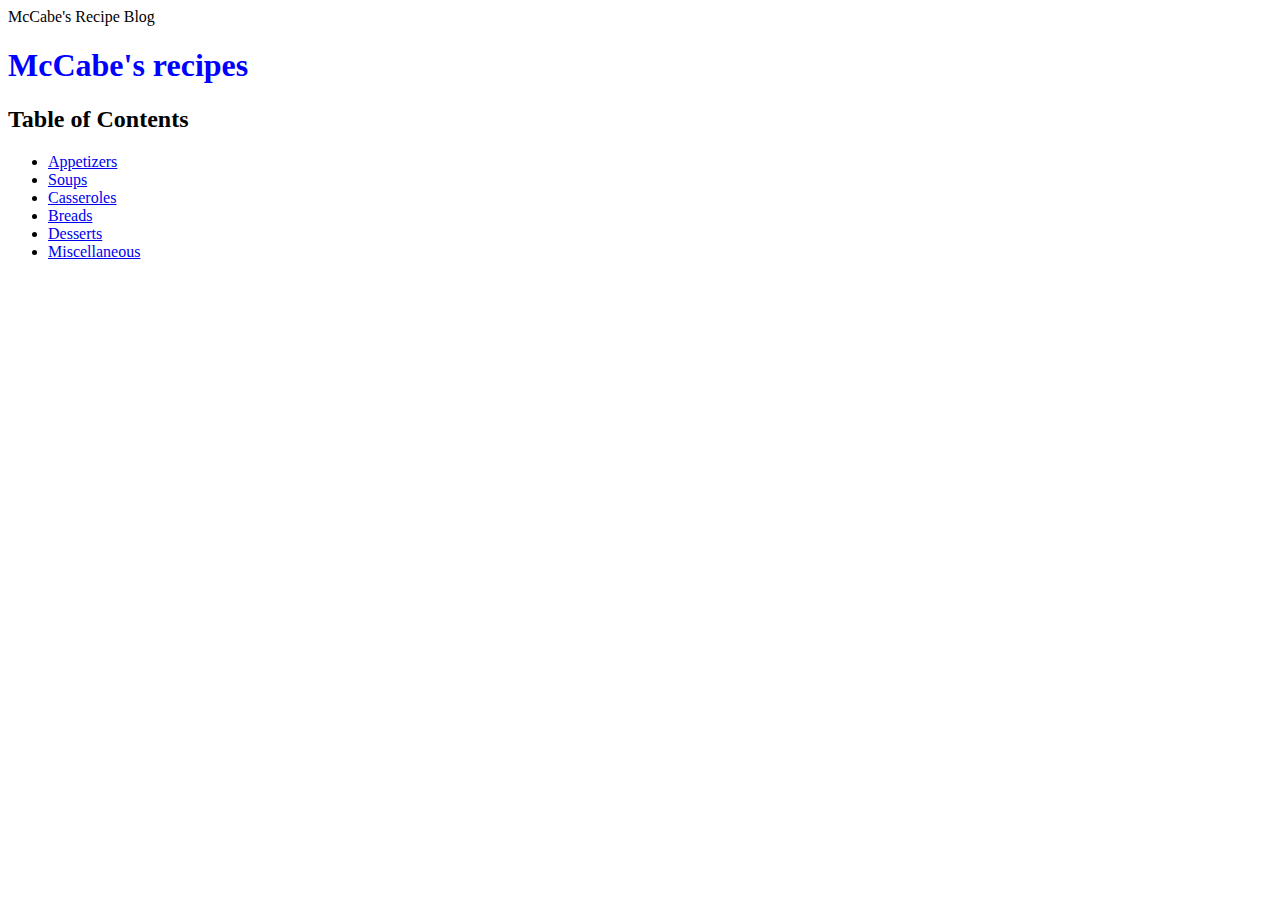
<file: unit_1/index.html>
<!DOCTYPE html>
<html>
<title>McCabe's Recipe Blog</title>
     <head>
     	<link rel="stylesheet" type="text/css" href="css/style.css">
     	<title>McCabe's Recipe Blog</title>
McCabe's Recipe Blog 
     </head>
     <body>
     	<h1>McCabe's recipes</h1>
<p>
	<h2>Table of Contents</h2>
	<ul>
<li><a href="#">Appetizers</a></li>
<li><a href="#">Soups</a></li>
<li><a href="#">Casseroles</a></li>
<li><a href="#">Breads</a></li>
<li><a href="#">Desserts</a></li>
<li><a href="#">Miscellaneous</a></li>
</ul>
</p>
     </body>
</html>
</file>
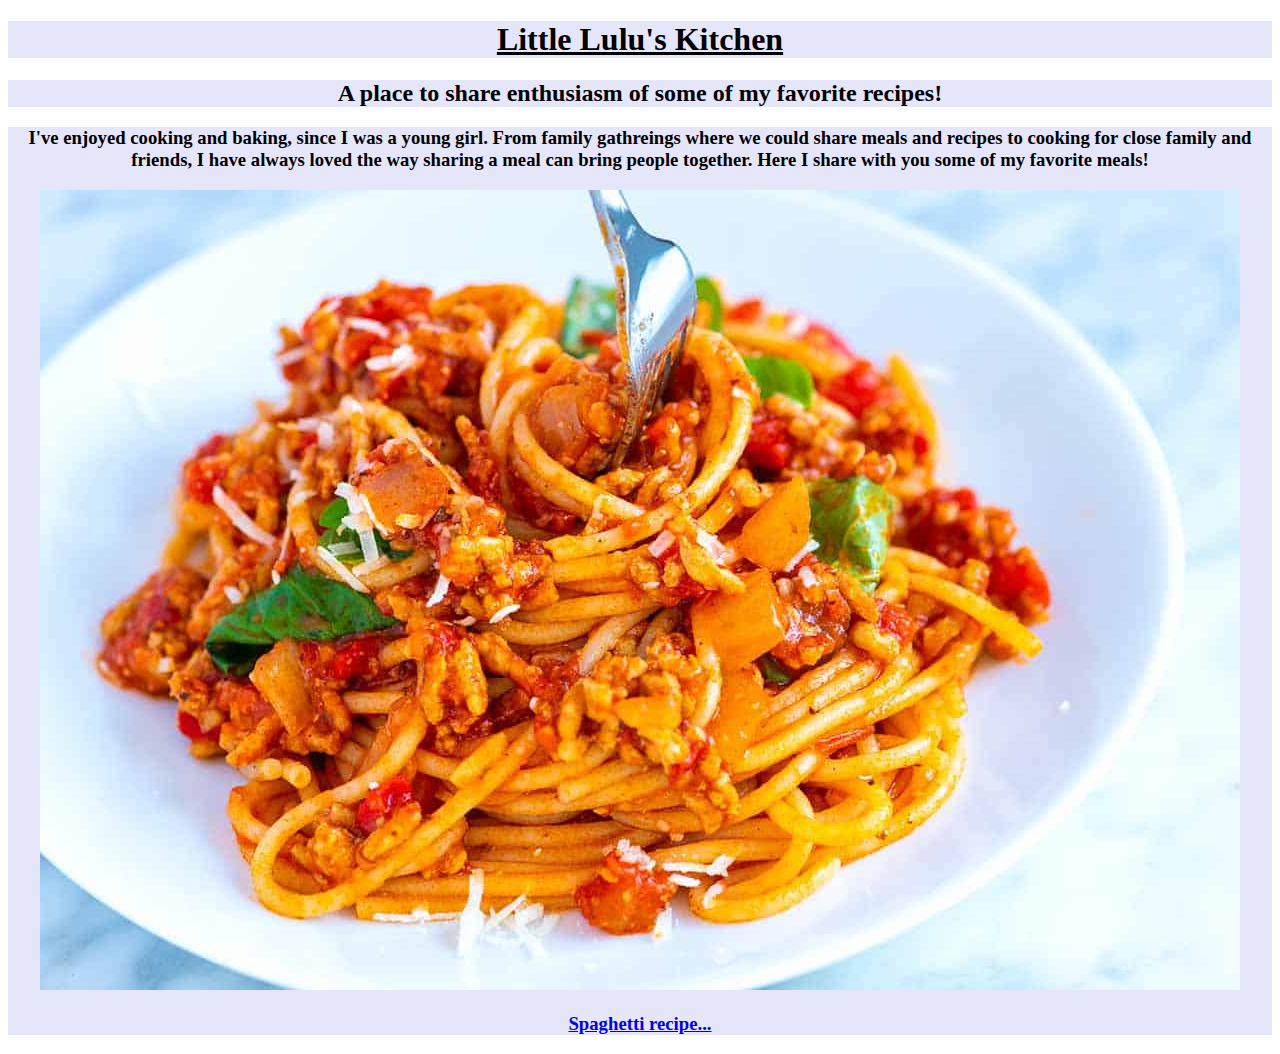
<file: unit_3/index.html>
<!DOCTYPE html>
<html>
<head>
	<title>Lulu's Little Kitchen</title>
	<link rel="stylesheet" type="text/css" href="css/style.css">
</head>
<body>
<h1>Little Lulu's Kitchen</h1>
<h2>A place to share enthusiasm of some of my favorite recipes!</h2>
<h3>I've enjoyed cooking and baking, since I was a young girl. From family gathreings where we could share meals and recipes to cooking for close family and friends, I have always loved the way sharing a meal can bring people together. Here I share with you some of my favorite meals!</p>
	<img src="images/spaghetti.jpg">
	<p>	<a href="#">Spaghetti recipe...</a>
	</p>
	<p></p>

</body>
</html>
</file>
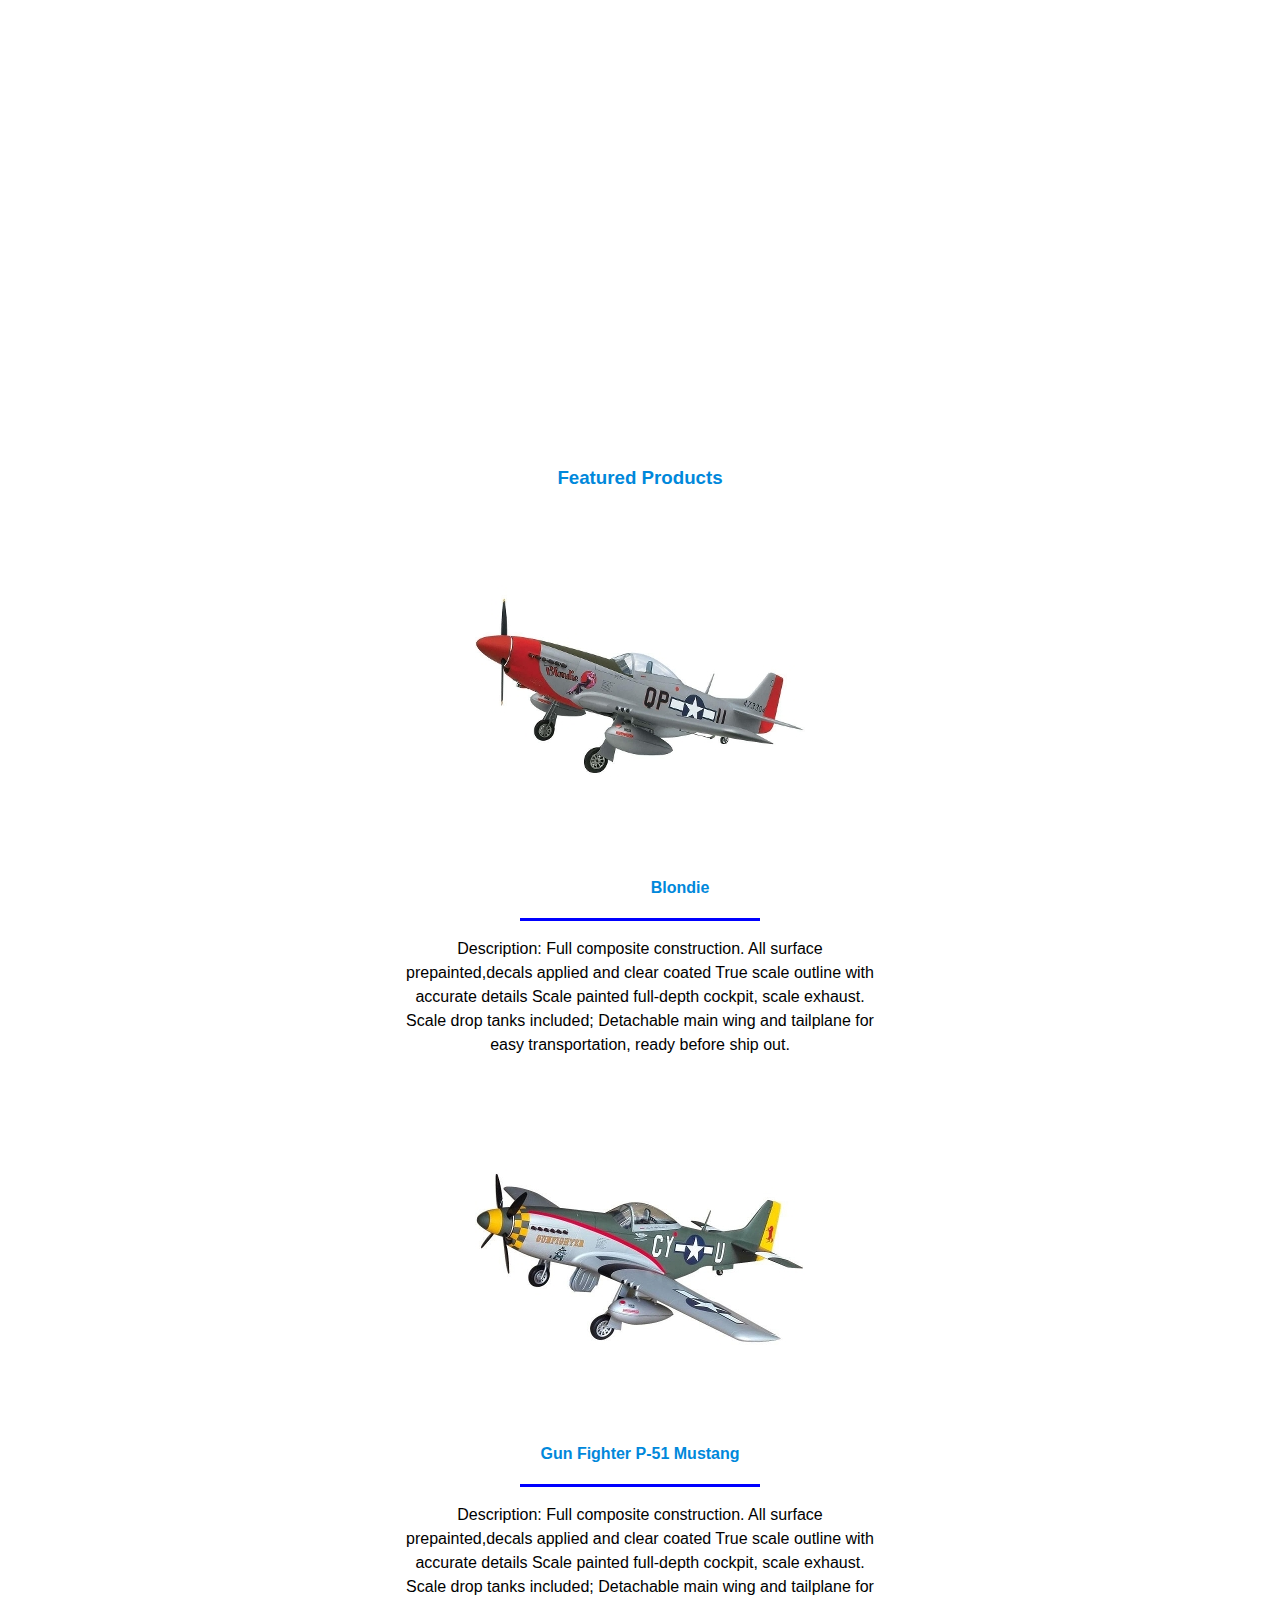
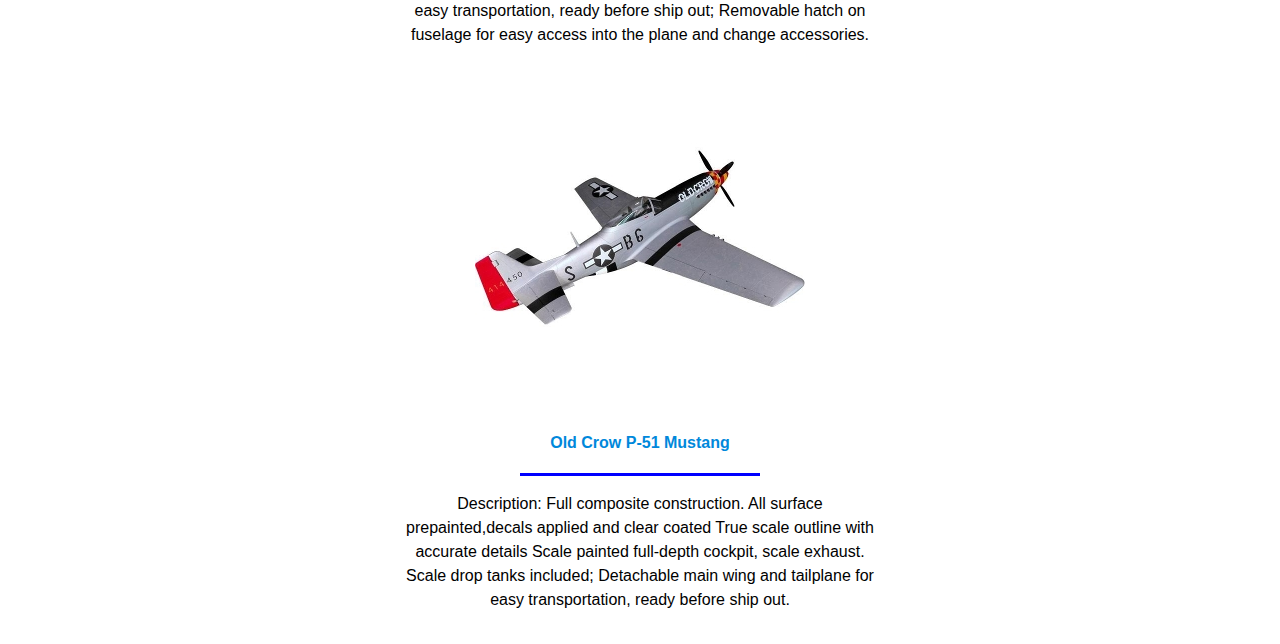
<file: unit_4/index.html>
<!DOCTYPE html>
<html>
<head>
	<meta charset="UTF-8"> 
	<title>ARFPROS</title>
	<link rel="stylesheet" type="text/css" href="css/style.css">
</head>
<body>
 <div id="sky">
            <nav>
                <a class="navlinks" href="#">Contact Us</a>
                <a class="navlinks" href="#">Shopping Cart</a>
                <a class="navlinks" href="#">Sign in</a>
                <a class="navlinks" href="#">Register</a>
            </nav>
            <header>
                <h1>ARFPROS</h1>
            </header>
        </div>
<main>
        <h3>Featured Products</h3>
            <section class="planes">
                <img src="images/blondie.jpeg" alt="Blodndie-P51 Mustang, Scale RC planes" title="Blondie P-51 mustang">
                <h4> <a class="navlinks" href="#"></a>Blondie</h4>
                <hr>
                <p>Description: Full composite construction. All surface prepainted,decals applied and clear coated True scale outline with accurate details Scale painted full-depth cockpit, scale exhaust. Scale drop tanks included; Detachable main wing and tailplane for easy transportation, ready before ship out. </p>
            </section>
            <section class="planes">
                <img src="images/gunfighter.jpeg" alt="Gun Fighter" title="Gun Fighter P-51 Mustang">
                <h4>Gun Fighter P-51 Mustang</h4>
                <hr>
                <p>Description: Full composite construction. All surface prepainted,decals applied and clear coated True scale outline with accurate details Scale painted full-depth cockpit, scale exhaust. Scale drop tanks included; Detachable main wing and tailplane for easy transportation, ready before ship out; Removable hatch on fuselage for easy access into the plane and change accessories. </p>
            </section>
            <section class="planes">
                <img src="images/oldcrow.jpeg" alt="Old Crow" title="Old Crow P-51 Mustang">
                <h4>Old Crow P-51 Mustang</h4>
                <hr>
                <p> Description: Full composite construction. All surface prepainted,decals applied and clear coated True scale outline with accurate details Scale painted full-depth cockpit, scale exhaust. Scale drop tanks included; Detachable main wing and tailplane for easy transportation, ready before ship out. </p>
            </section>
        </main>
</body>
</html>
</file>
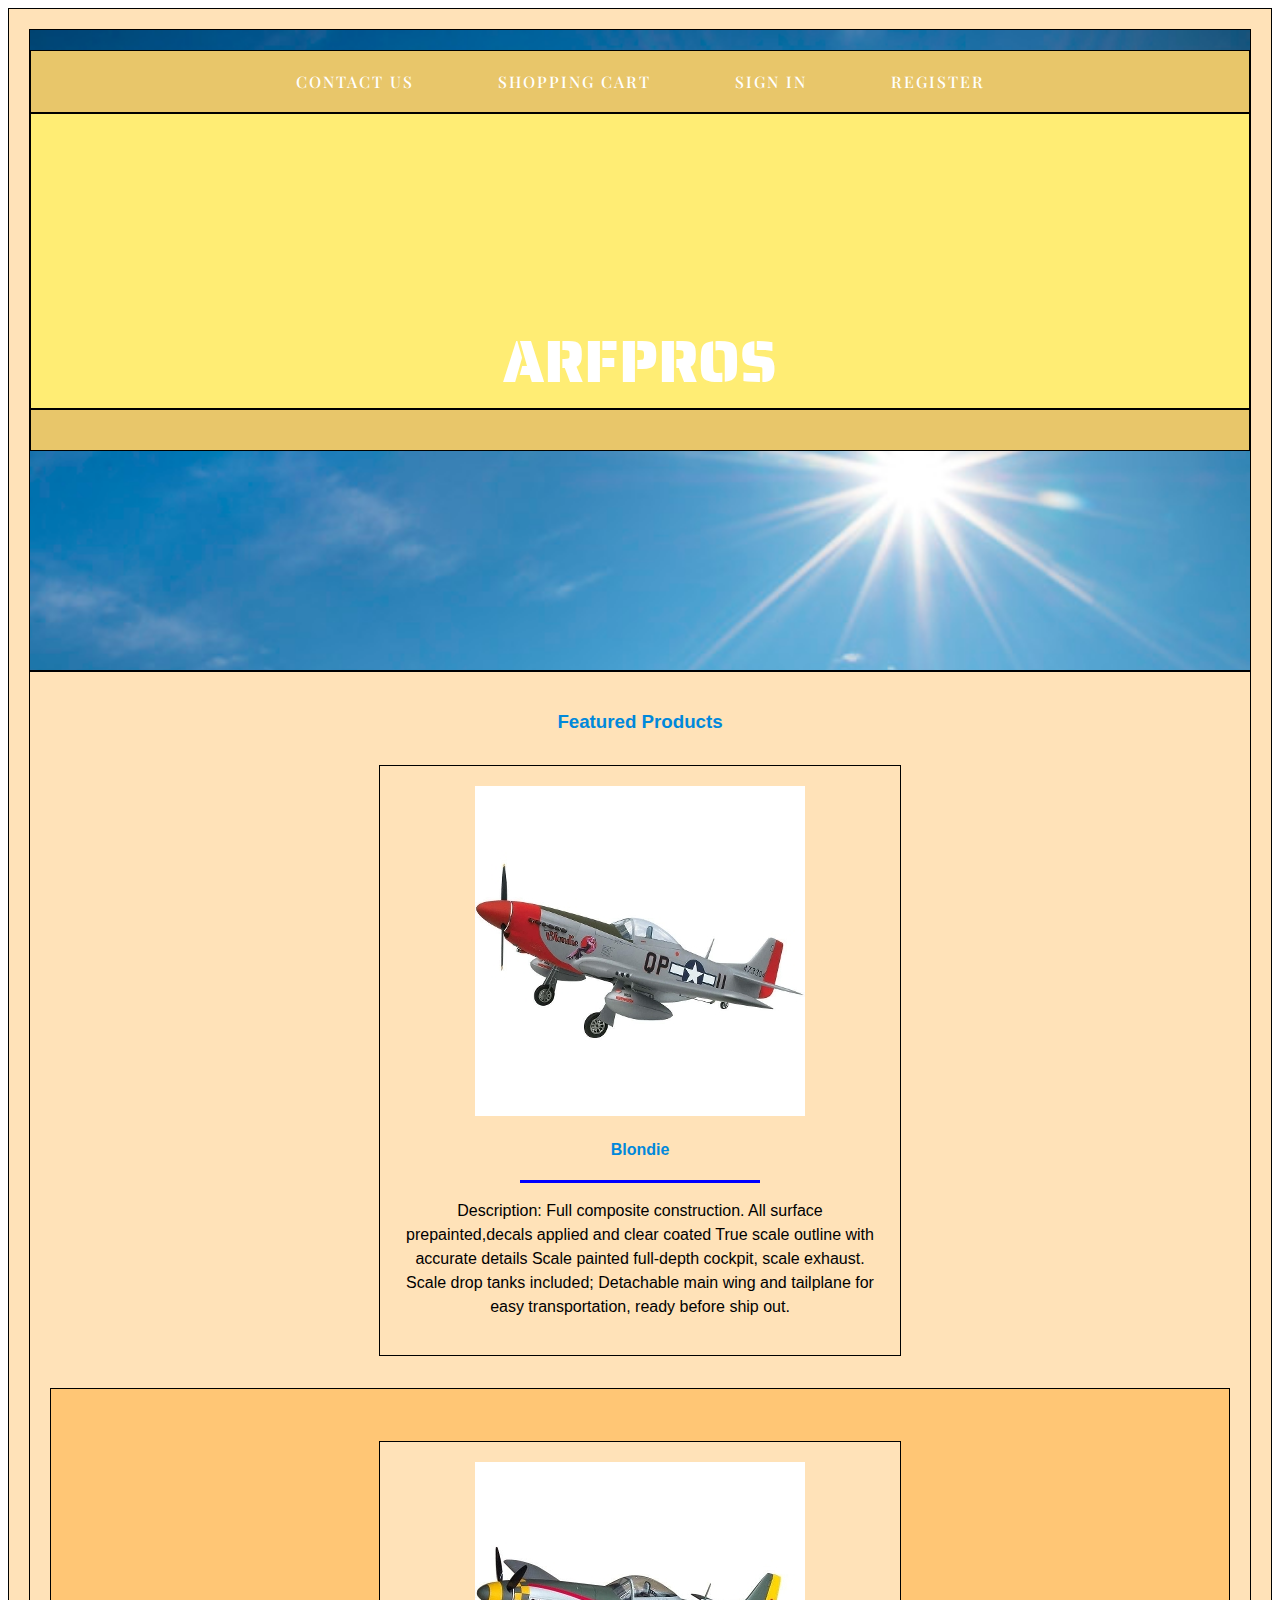
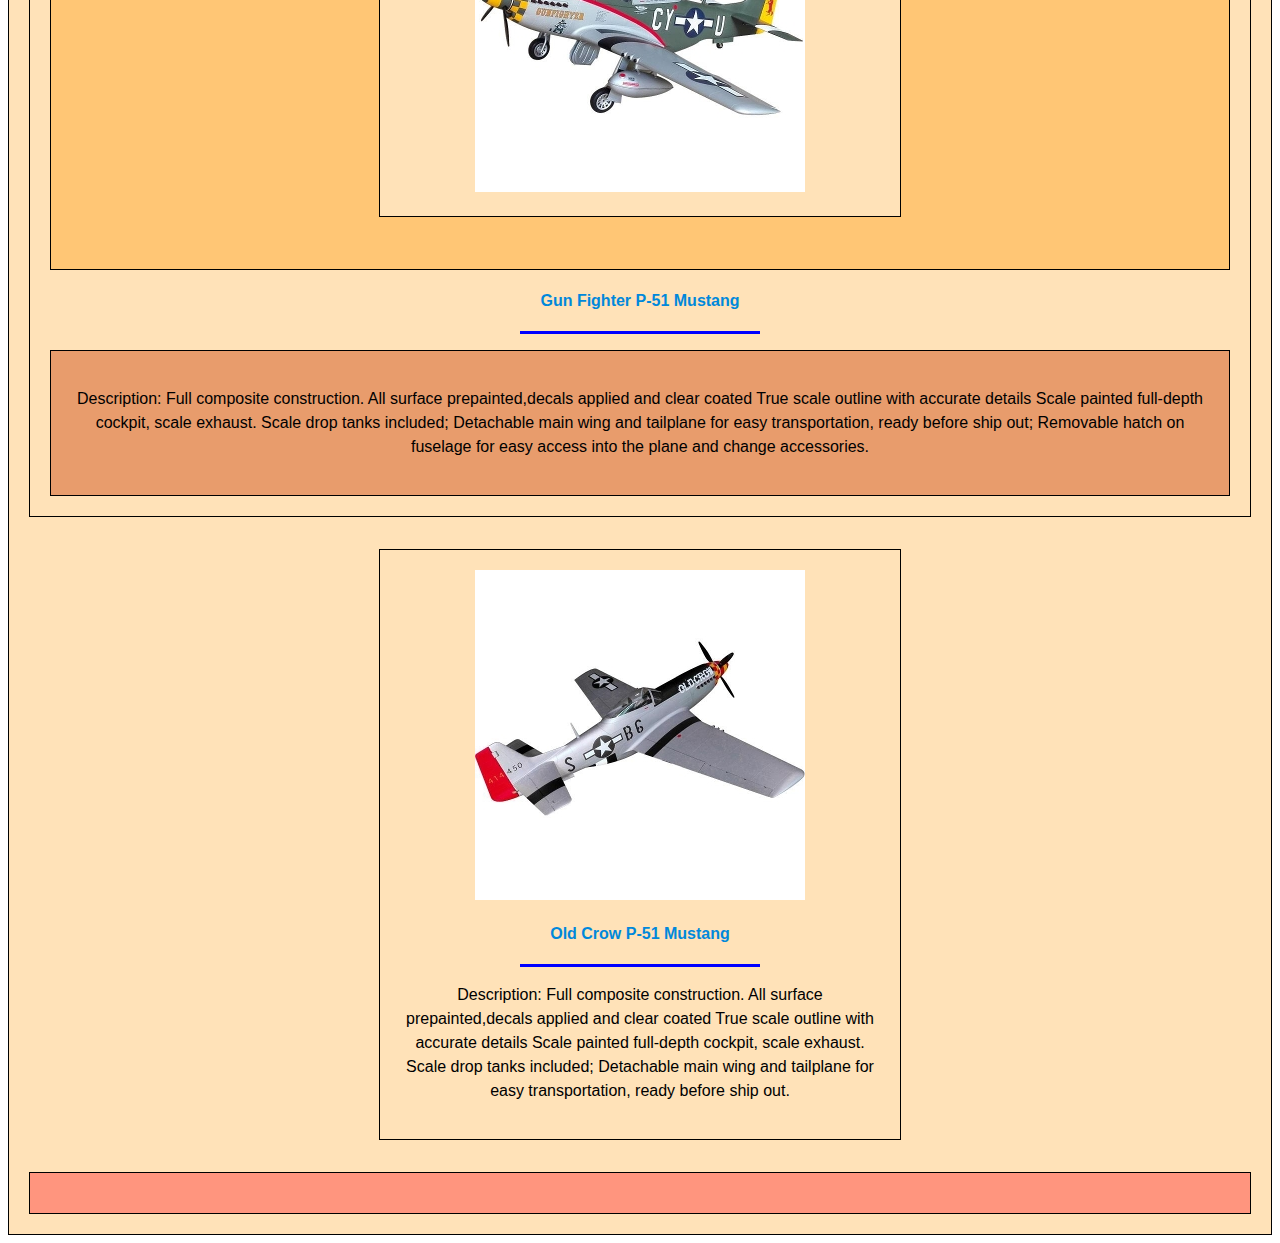
<file: unit_5/index.html>
<!DOCTYPE html>
<html>
<head>
	<meta charset="UTF-8"> 
	<title>ARFPROS</title>
	<link rel="stylesheet" type="text/css" href="css/style.css">
</head>
<body>
    <div class="wrapper">
 <div id="sky">
            <nav>
                <a class="navlinks" href="#">Contact Us</a>
                <a class="navlinks" href="#">Shopping Cart</a>
                <a class="navlinks" href="#">Sign in</a>
                <a class="navlinks" href="#">Register</a>
            </nav>
            <header>
                <h1>ARFPROS</h1>
            </header>
            <nav>

            </nav>
        </div>
<main>
    <section id="model"> 
        <h3>Featured Products</h3>
            <section class="planes">
                <img src="images/blondie.jpeg" alt="Blodndie-P51 Mustang, Scale RC planes" title="Blondie P-51 mustang">
                <h4>Blondie</h4>
                <hr>
                <p>Description: Full composite construction. All surface prepainted,decals applied and clear coated True scale outline with accurate details Scale painted full-depth cockpit, scale exhaust. Scale drop tanks included; Detachable main wing and tailplane for easy transportation, ready before ship out. </p>
            </section>
            <aside class="picture">
            <section class="planes">
                <img src="images/gunfighter.jpeg" alt="Gun Fighter" title="Gun Fighter P-51 Mustang">
            </aside>
                <h4>Gun Fighter P-51 Mustang</h4>
                <hr>
                <article class="description"> 
                <p>Description: Full composite construction. All surface prepainted,decals applied and clear coated True scale outline with accurate details Scale painted full-depth cockpit, scale exhaust. Scale drop tanks included; Detachable main wing and tailplane for easy transportation, ready before ship out; Removable hatch on fuselage for easy access into the plane and change accessories. </p>
            </article>
            </section>
            <section class="planes">
                <img src="images/oldcrow.jpeg" alt="Old Crow" title="Old Crow P-51 Mustang">
                <h4>Old Crow P-51 Mustang</h4>
                <hr>
                <p> Description: Full composite construction. All surface prepainted,decals applied and clear coated True scale outline with accurate details Scale painted full-depth cockpit, scale exhaust. Scale drop tanks included; Detachable main wing and tailplane for easy transportation, ready before ship out. </p>
            </section>
        </section>
        </main>
        <footer> 
        </footer>
    </div>
</body>
</html>
</file>
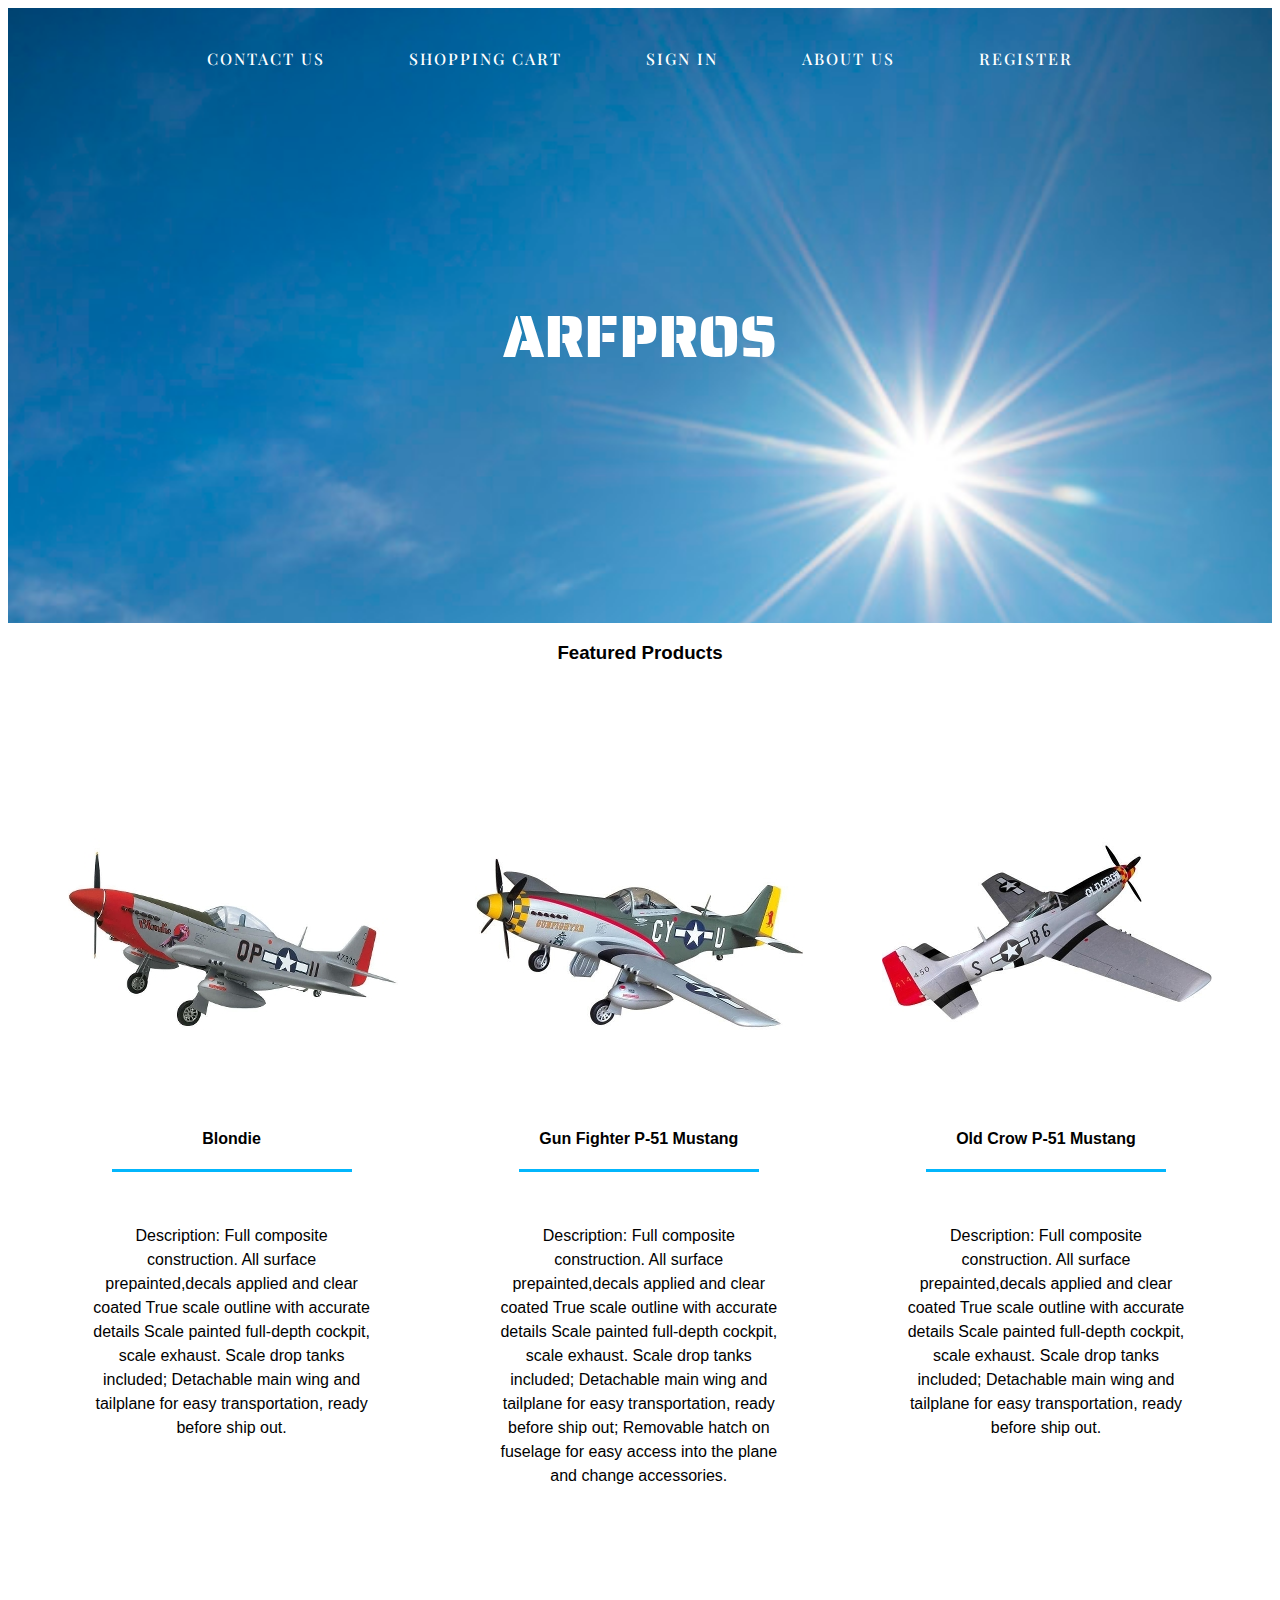
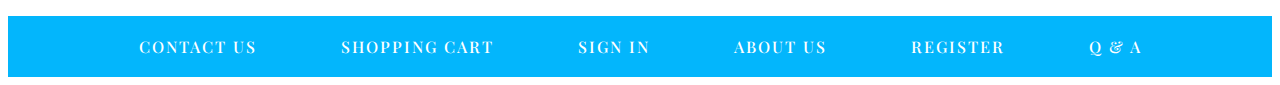
<file: unit_6/index.html>
<!DOCTYPE html>
<html>
<head>
	<meta charset="UTF-8"> 
	<title>ARFPROS</title>
	<link rel="stylesheet" type="text/css" href="css/style.css">
</head>

<body>
 <div id="sky">
            <nav>
                <a class="navlinks" href="#">Contact Us</a>
                <a class="navlinks" href="#">Shopping Cart</a>
                <a class="navlinks" href="#">Sign in</a>
                <a class="navlinks" href="#">About Us</a>
                <a class="navlinks" href="#">Register</a>
            </nav>
            <header>
                <h1>ARFPROS</h1>
            </header>
        </div>
<main>
 <h3>Featured Products</h3>
    <div class="wrapper clearfix">
         <section class="planes">
             <aside id="left">
                <img src="images/blondie.jpeg" alt="Blodndie-P51 Mustang, Scale RC planes" title="Blondie P-51 mustang">
                 <h4>Blondie</h4>
                 <hr>
                <article class="description"> 
                <p>Description: Full composite construction. All surface prepainted,decals applied and clear coated True scale outline with accurate details Scale painted full-depth cockpit, scale exhaust. Scale drop tanks included; Detachable main wing and tailplane for easy transportation, ready before ship out. </p>
                </article>
            </aside>
         </section>
            <section class="planes">
                <aside id="middle">
                 <img src="images/gunfighter.jpeg" alt="Gun Fighter" title="Gun Fighter P-51 Mustang">
                 <h4>Gun Fighter P-51 Mustang</h4>
                    <hr>
                 <article class="description"> 
                 <p>Description: Full composite construction. All surface prepainted,decals applied and clear coated True scale outline with accurate details Scale painted full-depth cockpit, scale exhaust. Scale drop tanks included; Detachable main wing and tailplane for easy transportation, ready before ship out; Removable hatch on fuselage for easy access into the plane and change accessories. </p>
                 </article>
         </aside> 
         </section>
     <section class="planes">
        <aside id="right">
                <img src="images/oldcrow.jpeg" alt="Old Crow" title="Old Crow P-51 Mustang">
                <h4>Old Crow P-51 Mustang</h4>
                <hr>
                <article class="description"> 
                <p> Description: Full composite construction. All surface prepainted,decals applied and clear coated True scale outline with accurate details Scale painted full-depth cockpit, scale exhaust. Scale drop tanks included; Detachable main wing and tailplane for easy transportation, ready before ship out. </p>
                </article>
            </aside>
            </section>
        </div>
     </main>
        <footer> 
              <a class="navlinks" href="#">Contact Us</a>
                <a class="navlinks" href="#">Shopping Cart</a>
                <a class="navlinks" href="#">Sign in</a>
                <a class="navlinks" href="#">About Us</a>
                <a class="navlinks" href="#">Register</a>
                <a class="navlinks" href="#">Q & A</a>
        </footer>
    </div>
</body>
</html>
</file>
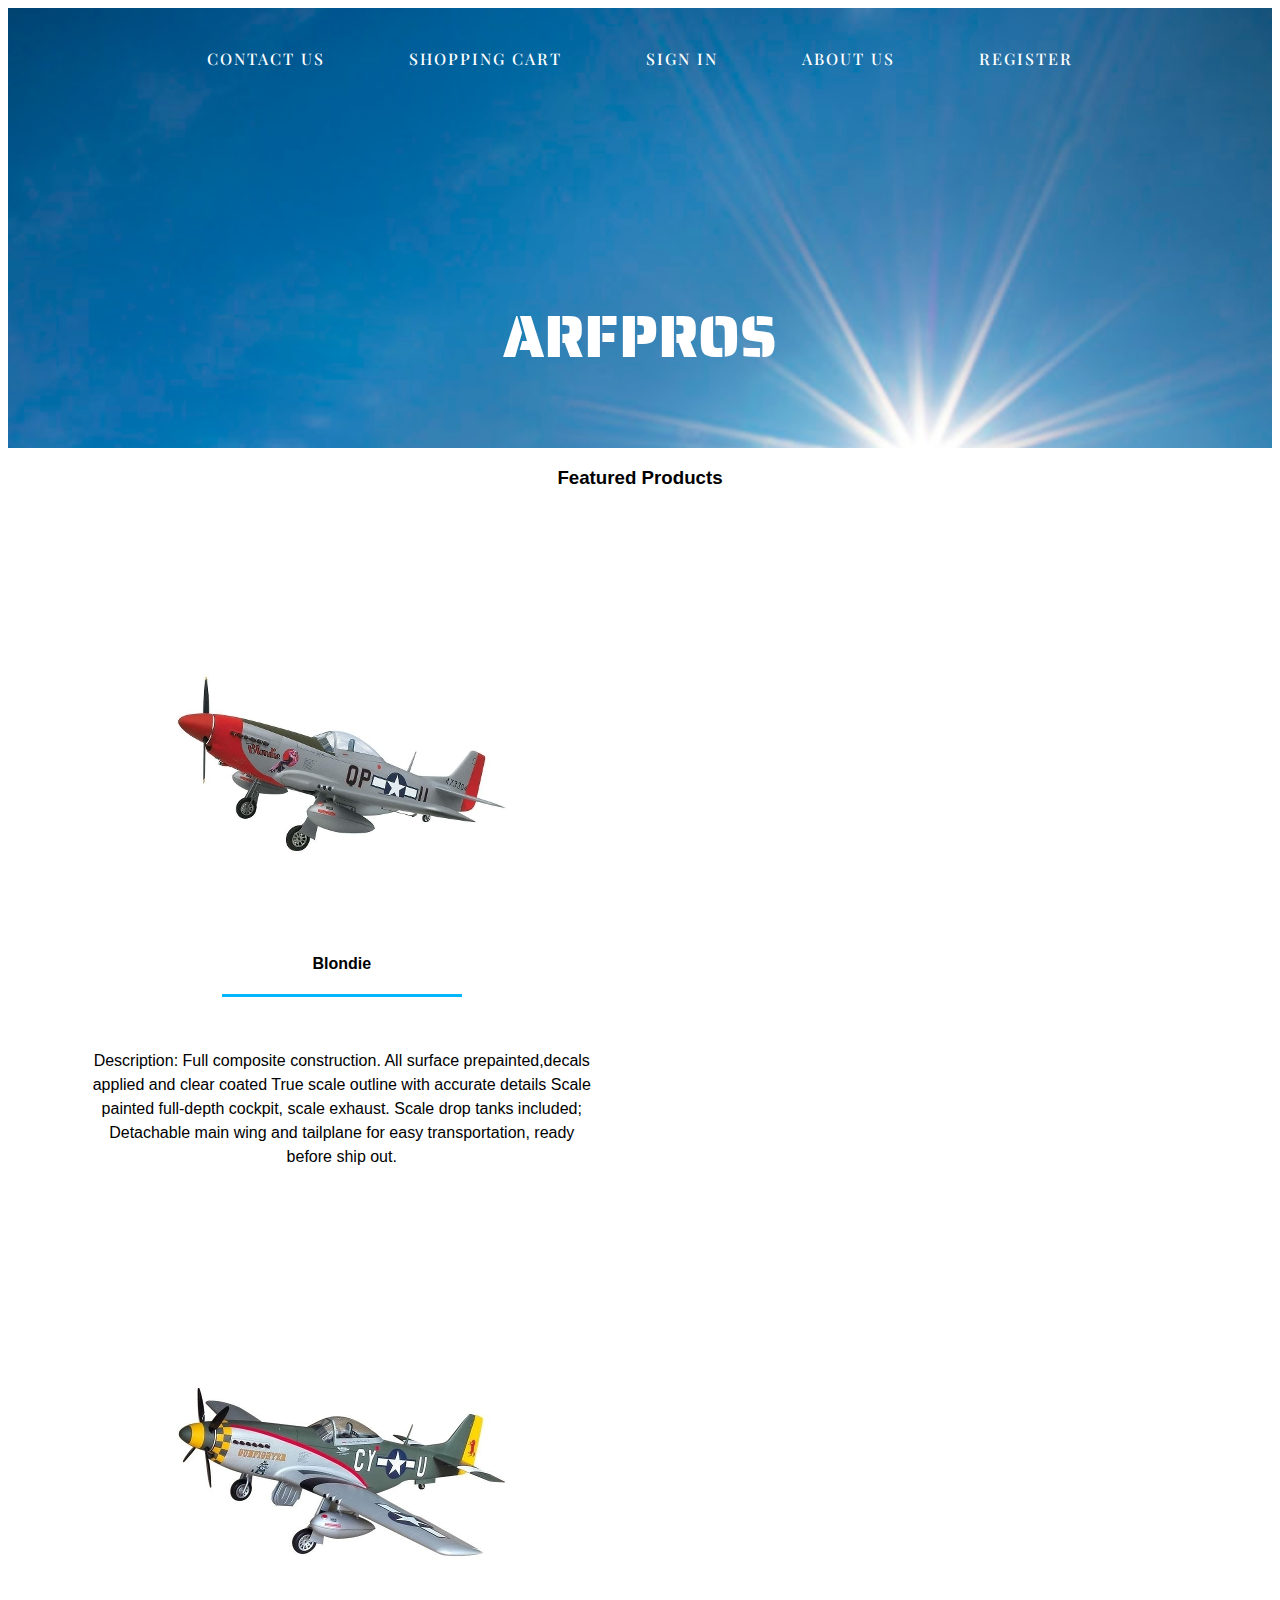
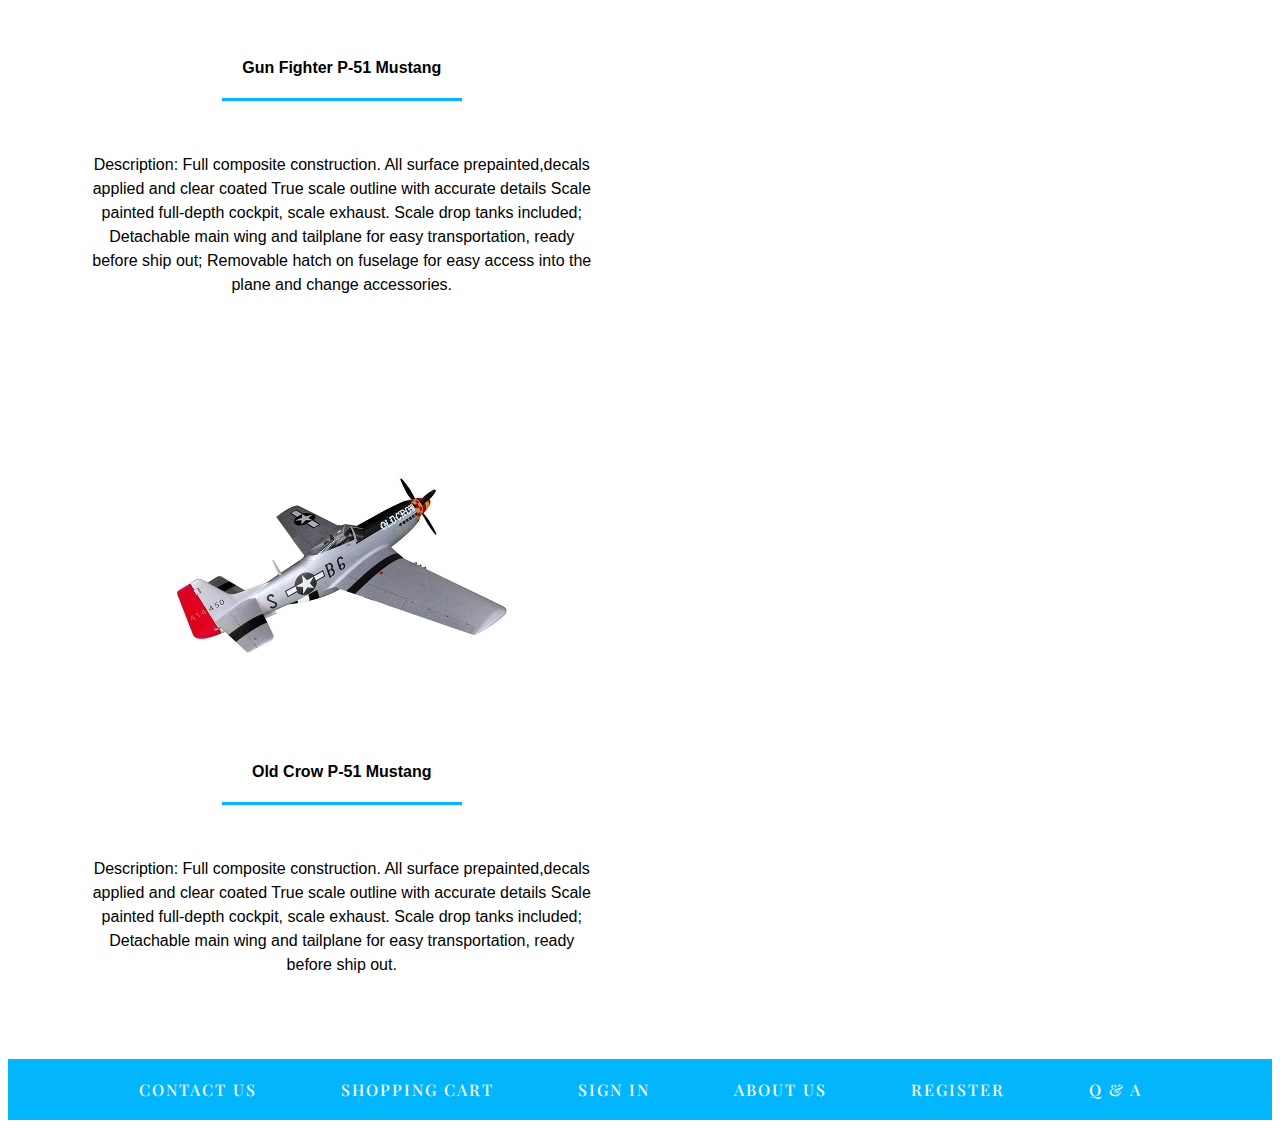
<file: unit_8/index.html>
<!DOCTYPE html>
<html>
<head>
	<meta charset="UTF-8"> 
	<title>ARFPROS</title>
	<link rel="stylesheet" type="text/css" href="css/style.css">
</head>

<body>
 <div id="sky">
            <nav>
                <a class="navlinks" href="#">Contact Us</a>
                <a class="navlinks" href="#">Shopping Cart</a>
                <a class="navlinks" href="#">Sign in</a>
                <a class="navlinks" href="#">About Us</a>
                <a class="navlinks" href="#">Register</a>
            </nav>
            <header>
                <h1>ARFPROS</h1>
            </header>
        </div>
<main>
<meta name="viewport" content="width=device-width, initial-scale=1">
 <h3>Featured Products</h3>
    <div class="wrapper clearfix">
         <section class="planes">
             <aside id="left">
                <img src="images/blondie.jpeg" alt="Blodndie-P51 Mustang, Scale RC planes" title="Blondie P-51 mustang">
                 <h4>Blondie</h4>
                 <hr>
                <article class="description"> 
                <p>Description: Full composite construction. All surface prepainted,decals applied and clear coated True scale outline with accurate details Scale painted full-depth cockpit, scale exhaust. Scale drop tanks included; Detachable main wing and tailplane for easy transportation, ready before ship out. </p>
                </article>
            </aside>
         </section>
            <section class="planes">
                <aside id="middle">
                 <img src="images/gunfighter.jpeg" alt="Gun Fighter" title="Gun Fighter P-51 Mustang">
                 <h4>Gun Fighter P-51 Mustang</h4>
                    <hr>
                 <article class="description"> 
                 <p>Description: Full composite construction. All surface prepainted,decals applied and clear coated True scale outline with accurate details Scale painted full-depth cockpit, scale exhaust. Scale drop tanks included; Detachable main wing and tailplane for easy transportation, ready before ship out; Removable hatch on fuselage for easy access into the plane and change accessories. </p>
                 </article>
         </aside> 
         </section>
     <section class="planes">
        <aside id="right">
                <img src="images/oldcrow.jpeg" alt="Old Crow" title="Old Crow P-51 Mustang">
                <h4>Old Crow P-51 Mustang</h4>
                <hr>
                <article class="description"> 
                <p> Description: Full composite construction. All surface prepainted,decals applied and clear coated True scale outline with accurate details Scale painted full-depth cockpit, scale exhaust. Scale drop tanks included; Detachable main wing and tailplane for easy transportation, ready before ship out. </p>
                </article>
            </aside>
            </section>
        </div>
     </main>
        <footer> 
              <a class="navlinks" href="#">Contact Us</a>
                <a class="navlinks" href="#">Shopping Cart</a>
                <a class="navlinks" href="#">Sign in</a>
                <a class="navlinks" href="#">About Us</a>
                <a class="navlinks" href="#">Register</a>
                <a class="navlinks" href="#">Q & A</a>
        </footer>
    </div>
</body>
</html>
</file>
<file: unit_1/css/style.css>
body {
    background-color: white;
}

h1, p {
    color: blue;
    font: Arial; 
}
</file>
<file: unit_3/css/style.css>
body {text-align: center;

}
h1, h2, h3 {
	color: #010101;
	background-color: #E6E6FA;
}
h1{text-decoration: uppercase;
text-decoration: underline; }
a{font-style; italic}
</file>
<file: unit_4/css/style.css>
@import url('https://fonts.googleapis.com/css?family=Saira+Stencil+One&display=swap');
@import url('https://fonts.googleapis.com/css?family=Playfair+Display&display=swap');

body {
	background-color: white; 
	font-size: 16px; /*1em = 16px*/
	text-align: center; 
	position: relative;
}

header { 
padding: 0 200px;
 }

#sky {
	background-image: url("file:///Users/JBM/Documents/delaneyjmccabe.github.io/unit_4/images/bluesky.jpg"); 
	-webkit-background-size: cover;
	-moz-background-size: cover;
	background-size: cover;
	height: 400px;
	padding: 20px 0;
	text-align: center;
}
h1{
	font-family: 'Saira Stencil One', sans-serif;
	font-weight: normal;
	font-size: 60px;
	text-align: center;
	color: white;
	margin: 200px 0 0;

}

a {text-decoration: none;
	color: white;
	border-bottom: 2px solid #000;
	padding-bottom: 2px;
	text-align: center;

 }

 .navlinks {
 	font-family: 'Playfair Display', sans-serif; 
 	color: white;
 	text-transform: uppercase;
 	font-weight: 500; 
 	letter-spacing: 2px;
 	padding: 20px;
 	margin: 0 20px;
 	border: none;
 }

 .planes { 
width: 30em;
margin: 2em auto;
}

p { 
font-family: 'Arial', serif; 
font-size: 1em;
line-height: 1.5em; 
text-align: center;
 }
 h4, h3 {
 	text-align: center;
 	 font-family: 'Arial', sans-serif;
 	 color: #0088db;
 }
 
hr { 
border: none;
height: 3px;
background-color: blue;
width: 15em;
margin: 1em auto;
align-content: center;
 }

 nav {
 	margin: auto;
 }
</file>
<file: unit_5/css/style.css>
@import url('https://fonts.googleapis.com/css?family=Saira+Stencil+One&display=swap');
@import url('https://fonts.googleapis.com/css?family=Playfair+Display&display=swap');

body {
	background-color: white; 
	font-size: 16px; /*1em = 16px*/
	text-align: center; 
	position: relative;
}

header { 
	background-color: #FFED74;
	border: 1px black solid;
	padding: 20px;
	 }

nav { 
background-color: #E8C66A;
border: 1px black solid;
padding: 20px;
}

aside { 
background-color: #FFC675;
border: 1px black solid;
padding: 20px;
 }

article { 
background-color: #E89C6C;
border: 1px black solid;
padding: 20px;
 }

footer { 
background-color: #FF957E;
border: 1px black solid;
padding: 20px;
 }

div, section { 
background-color: #FFE2B8;
border: 1px black solid;
padding: 20px;
 }

header { 
padding: 0 200px;
 }

#sky {
	background-image: url(../images/bluesky.jpg); 
	-webkit-background-size: cover;
	-moz-background-size: cover;
	background-size: cover;
	height: 600px;
	padding: 20px 0;
	text-align: center;
}
h1{
	font-family: 'Saira Stencil One', sans-serif;
	font-weight: normal;
	font-size: 60px;
	text-align: center;
	color: white;
	margin: 200px 0 0;

}

a {text-decoration: none;
	color: white;
	border-bottom: 2px solid #000;
	padding-bottom: 2px;
	text-align: center;

 }

 .navlinks {
 	font-family: 'Playfair Display', sans-serif; 
 	color: white;
 	text-transform: uppercase;
 	font-weight: 500; 
 	letter-spacing: 2px;
 	padding: 20px;
 	margin: 0 20px;
 	border: none;
 }

 .planes { 
width: 30em;
margin: 2em auto;
}

p { 
font-family: 'Arial', serif; 
font-size: 1em;
line-height: 1.5em; 
text-align: center;
 }
 h4, h3 {
 	text-align: center;
 	 font-family: 'Arial', sans-serif;
 	 color: #0088db;
 }
 
hr { 
border: none;
height: 3px;
background-color: blue;
width: 15em;
margin: 1em auto;
align-content: center;
 }

 nav {
 	margin: auto;
 }
</file>
<file: unit_6/css/style.css>
@import url('https://fonts.googleapis.com/css?family=Saira+Stencil+One&display=swap');
@import url('https://fonts.googleapis.com/css?family=Playfair+Display&display=swap');

body {
	background-color: white; 
	font-size: 16px; /*1em = 16px*/
	text-align: center; 
	position: relative;
}

header { 
	padding: 20px;
	 }

nav { 
padding: 20px;
}

nav a:hover {
	border-bottom: 1px solid #fff;
}

aside { 
padding: 20px;
 }

article { 
padding: 20px;
 }

footer { 
padding: 20px;
background-color: #03b6fc;
 }

div, section { 
padding: 20px;
 }

header { 
padding: 0 200px;
 }

#sky {
	background-image: url(../images/bluesky.jpg); 
	-webkit-background-size: cover;
	-moz-background-size: cover;
	background-size: cover;
	height: 575px;
	padding: 20px 0;
	text-align: center;
}
h1{
	font-family: 'Saira Stencil One', sans-serif;
	font-weight: normal;
	font-size: 60px;
	text-align: center;
	color: white;
	margin: 200px 0 0;

}

a {text-decoration: none;
	color: white;
	border-bottom: 2px solid #000;
	padding-bottom: 2px;
	text-align: center;

 }

 .clearfix:after { 
 	visibility: hidden; 
 	height: 0;
 	font-size: 0;
 	content: "#";
 	display: block;
 	clear: both;
 	}

 .wrapper {
 	width: 90% 
 	margin: auto;
 }

 .navlinks {
 	font-family: 'Playfair Display', sans-serif; 
 	color: white;
 	text-transform: uppercase;
 	font-weight: 500; 
 	letter-spacing: 2px;
 	padding: 20px;
 	margin: 0 20px;
 	border: none;
 }

 .planes { 
	width: 30%;
	margin: 2em auto;
	float:left;
}

#left { 
	padding: 20px;
 }


#right {
    padding: 20px;
 }

p { 
	font-family: 'Arial', serif; 
	font-size: 1em;
	line-height: 1.5em; 
	text-align: center;
 }
 h4, h3 {
 	text-align: center;
 	 font-family: 'Arial', sans-serif;
 }
 
hr { 
	border: none;
	height: 3px;
	background-color: #03b6fc;
	width: 15em;
	margin: 1em auto;
	align-content: center;
 }

 nav {
 	margin: auto;
 }
</file>
<file: unit_8/css/style.css>
@import url('https://fonts.googleapis.com/css?family=Saira+Stencil+One&display=swap');
@import url('https://fonts.googleapis.com/css?family=Playfair+Display&display=swap');

body {
	background-color: white; 
	font-size: 16px; /*1em = 16px*/
	text-align: center; 
	position: relative;
}

header { 
	padding: 20px;
	 }

nav { 
padding: 20px;
}

nav a:hover {
	border-bottom: 1px solid #fff;
}

aside { 
padding: 20px;
 }

article { 
padding: 20px;
 }

footer { 
padding: 20px;
background-color: #03b6fc;
 }

div, section { 
padding: 20px;
 }

header { 
padding: 0 200px;
 }

#sky {
	background-image: url(../images/bluesky.jpg); 
	-webkit-background-size: cover;
	-moz-background-size: cover;
	background-size: cover;
	height: 575px;
	padding: 20px 0;
	text-align: center;
}
h1{
	font-family: 'Saira Stencil One', sans-serif;
	font-weight: normal;
	font-size: 60px;
	text-align: center;
	color: white;
	margin: 200px 0 0;

}

a {text-decoration: none;
	color: white;
	border-bottom: 2px solid #000;
	padding-bottom: 2px;
	text-align: center;

 }

 .clearfix:after { 
 	visibility: hidden; 
 	height: 0;
 	font-size: 0;
 	content: "#";
 	display: block;
 	clear: both;
 	}

 .wrapper {
 	width: 90% 
 	margin: auto;
 }

 .navlinks {
 	font-family: 'Playfair Display', sans-serif; 
 	color: white;
 	text-transform: uppercase;
 	font-weight: 500; 
 	letter-spacing: 2px;
 	padding: 20px;
 	margin: 0 20px;
 	border: none;
 }

 .planes { 
	width: 30%;
	margin: 2em auto;
	float:left;
}

#left { 
	padding: 20px;
 }


#right {
    padding: 20px;
 }

p { 
	font-family: 'Arial', serif; 
	font-size: 1em;
	line-height: 1.5em; 
	text-align: center;
 }
 h4, h3 {
 	text-align: center;
 	 font-family: 'Arial', sans-serif;
 }
 
hr { 
	border: none;
	height: 3px;
	background-color: #03b6fc;
	width: 15em;
	margin: 1em auto;
	align-content: center;
 }

 nav {
 	margin: auto;
 }

@media screen and (max-width:1645px) { 
.planes {
	width: 48%;
	height: 600px;
	}
#sky { 
height: 400px; }
}

@media screen and (max-width:1220px) { 
header{ 
padding: 0 15%; } 

.planes{ 
height: 300px; 
padding: 10px;}
}

@media screen and (max-width: 750px) {
	nav{ 
	display: none; 
	}
p { 
display: none; }

nav a: link{ 
display: block; 
padding: 15px;
margin:5px; }

h1, h2, h3 { 
margin: 40px 0 0; }

}

header { 
padding: 0 4%; }}
</file>
